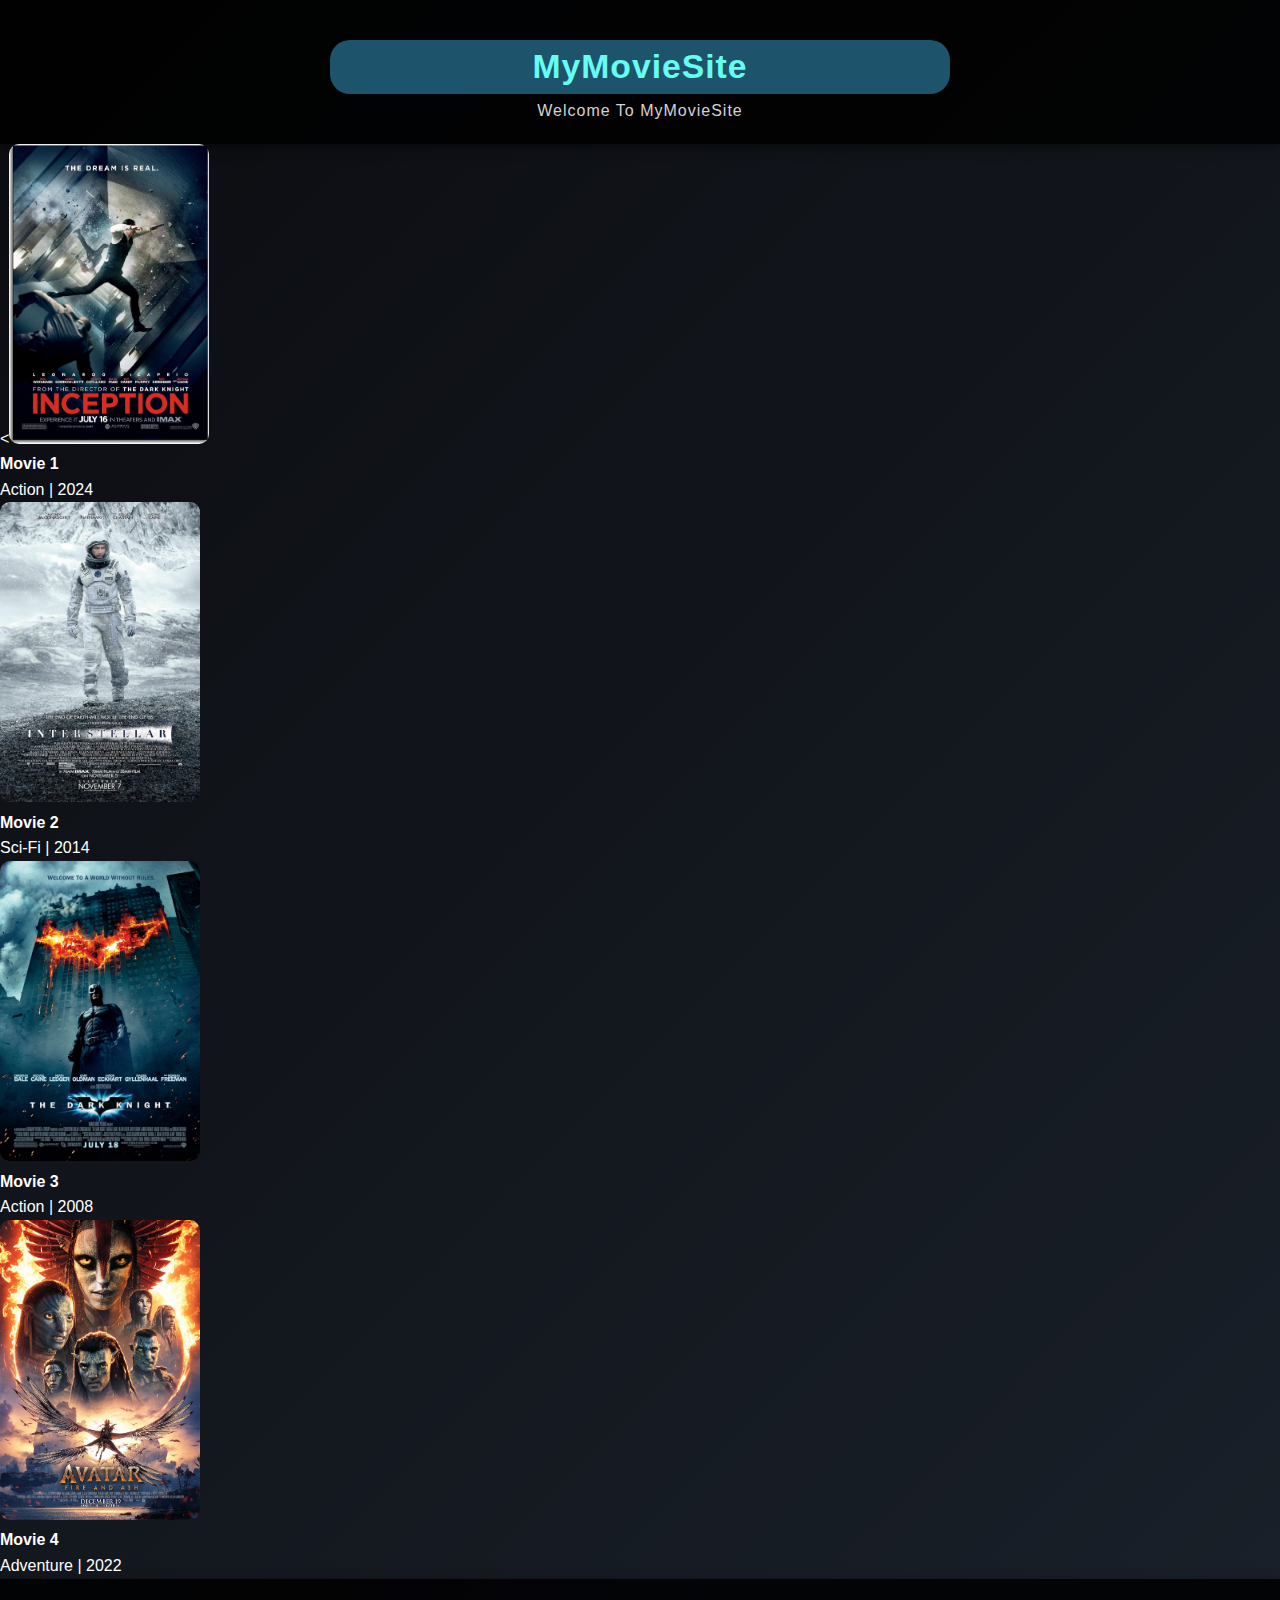
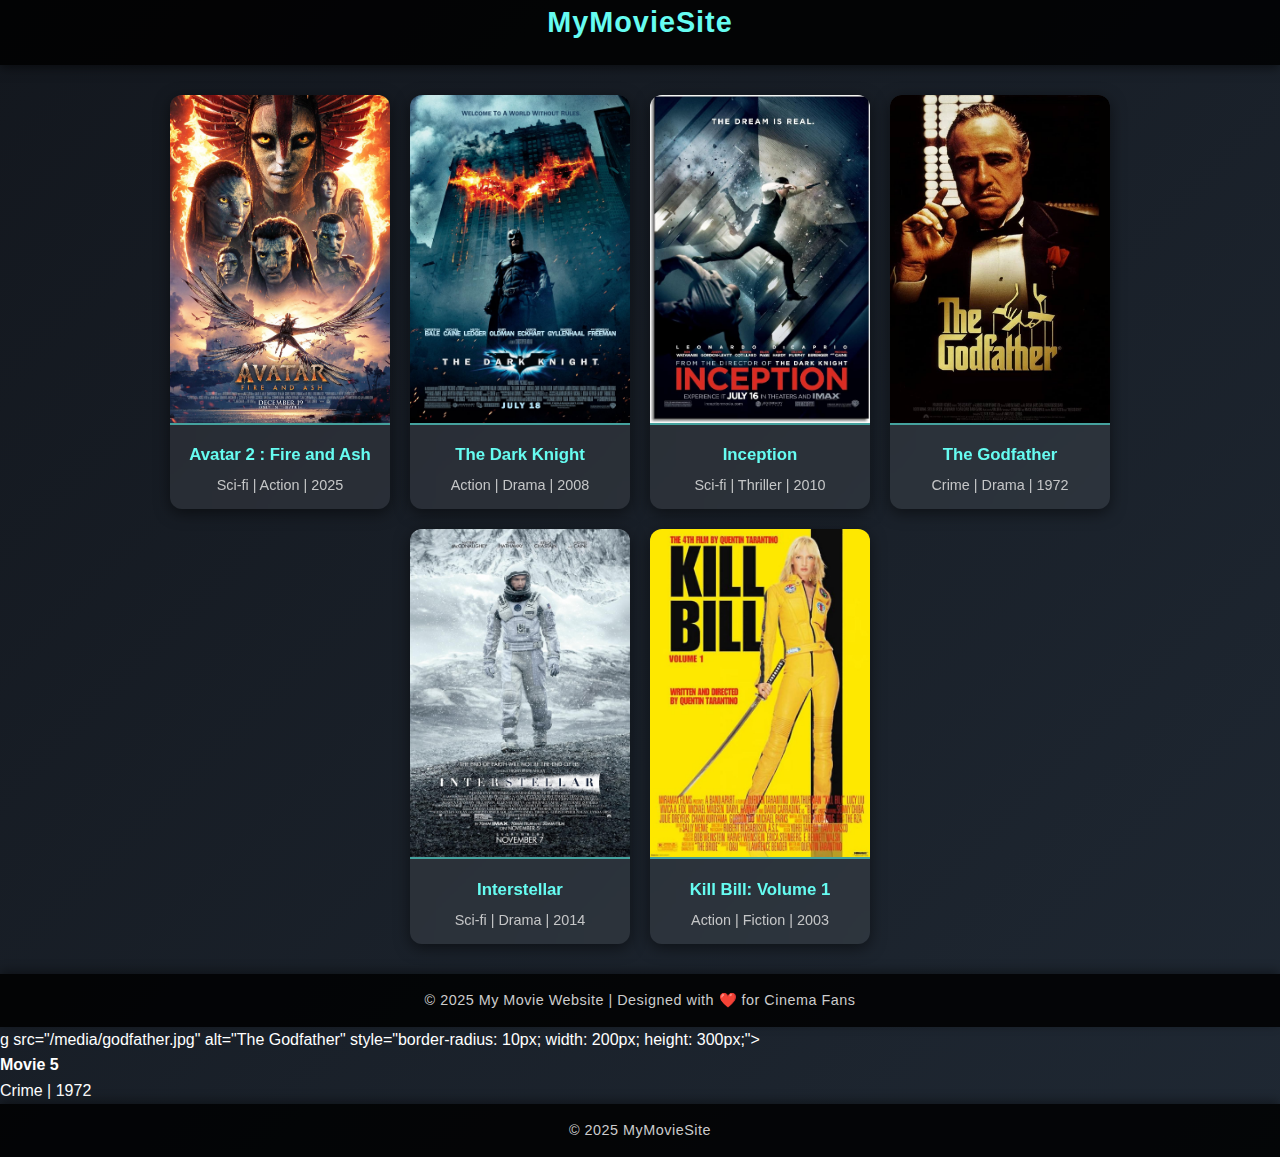
<file: index.html>
<!DOCTYPE html>
<html lang="en">

<head>
    <meta charset="UTF-8">
    <meta name="viewport" content="width=device-width, initial-scale=1.0">
    <title>MyMovieSite</title>
    <link rel="stylesheet" href="style.css">
</head>

<body>
    <header>
        <div class="heading">
            <h3>MyMovieSite</h3>
        </div>
        <p>Welcome To MyMovieSite</p>
    </header>
    <div class="card-con">
        <div class="card" onclick="window.location.href='movie1.html'">
            <<img src="/media/inception.jpeg" alt="Inception"
                    style="border-radius: 10px; width: 200px; height: 300px;">
            <div class="card-body">
                <h4>Movie 1</h4>
                <p>Action | 2024</p>
            </div>
        </div>
        <div class="card">
            <div class="card-img"><img src="/media/interstellar.jpg" alt="Interstellar"
                    style="border-radius: 10px; width: 200px; height: 300px;"></div>
            <div class="card-body">
                <h4>Movie 2</h4>
                <p>Sci-Fi | 2014</p>
            </div>
        </div>
        <div class="card">
            <div class="card-img"><img src="/media/darkknight.jpg" alt="The Dark Knight"
                    style="border-radius: 10px; width: 200px; height: 300px;"></div>
            <div class="card-body">
                <h4>Movie 3</h4>
                <p>Action | 2008</p>
            </div>
        </div>
        <div class="card">
            <div class="card-img"><img src="/media/avatar2.jpg" alt="Avatar 2"
                    style="border-radius: 10px; width: 200px; height: 300px;"></div>
            <div class="card-body">
                <h4>Movie 4</h4>
                <p>Adventure | 2022</p>
            </div>
        </div>
        <div class="card">
            <div class="card-img"><i<!DOCTYPE html>
<html lang="en">
<head>
  <meta charset="UTF-8">
  <meta name="viewport" content="width=device-width, initial-scale=1.0">
  <title>MyMovieSite</title>
  <style>
    /* ---------- Global Styles ---------- */
    * {
      margin: 0;
      padding: 0;
      box-sizing: border-box;
    }

    body {
      font-family: "Segoe UI", Arial, sans-serif;
      background: linear-gradient(135deg, #0b0c10, #1f2833);
      color: #fff;
      line-height: 1.6;
      min-height: 100vh;
      display: flex;
      flex-direction: column;
    }
    header {
      background: rgba(0, 0, 0, 0.85);
      color: #66fcf1;
      text-align: center;
      padding: 20px;
      font-size: 1.8rem;
      font-weight: 600;
      letter-spacing: 1px;
      box-shadow: 0 3px 10px rgba(0,0,0,0.5);
    }

    footer {
      text-align: center;
      background: rgba(0, 0, 0, 0.85);
      color: #ccc;
      padding: 15px 0;
      font-size: 0.9rem;
      box-shadow: 0 -3px 10px rgba(0,0,0,0.4);
      letter-spacing: 0.5px;
    }

    .container {
      max-width: 1200px;
      margin: 0 auto;
      padding: 30px 20px;
      flex: 1;
    }

    /* ---------- Movie Card Section ---------- */
    .sec {
      display: flex;
      flex-wrap: wrap;
      justify-content: center;
      gap: 20px;
    }

    .box {
      background: rgba(255, 255, 255, 0.08);
      border-radius: 12px;
      overflow: hidden;
      flex: 1 1 220px;
      max-width: 220px;
      text-align: center;
      box-shadow: 0 4px 15px rgba(0,0,0,0.5);
      cursor: pointer;
      transition: transform 0.3s ease, box-shadow 0.3s ease;
      backdrop-filter: blur(10px);
    }

    .box:hover {
      transform: translateY(-5px);
      box-shadow: 0 10px 25px rgba(0,0,0,0.7);
    }

    .box img {
      width: 100%;
      height: auto;
      aspect-ratio: 2/3;
      object-fit: cover;
      border-bottom: 2px solid #45a29e;
    }

    .box h2 {
      font-size: 1.05rem;
      margin: 10px 0 5px;
      color: #66fcf1;
    }

    .box p {
      font-size: 0.9rem;
      color: #c5c6c7;
      margin-bottom: 12px;
    }

    /* ---------- Responsive ---------- */
    @media (max-width: 1024px) {
      .box {
        flex: 1 1 30%;
      }
    }

    @media (max-width: 768px) {
      .box {
        flex: 1 1 45%;
        max-width: 45%;
      }
    }

    @media (max-width: 480px) {
      .box {
        flex: 1 1 100%;
        max-width: 100%;
      }

      header {
        font-size: 1.5rem;
        padding: 15px;
      }
    }
  </style>
</head>

<body>
  <div class="heading">
      <header>MyMovieSite</header>
  </div>

  <main>
    <div class="container">
      <div class="sec">

        <!-- Movie 1 -->
        <div class="box" onclick="openMovie('movie1.html')">
          <img src="/media/avatar2.jpg" alt="Avatar 2">
          <h2>Avatar 2 : Fire and Ash</h2>
          <p>Sci-fi | Action | 2025</p>
        </div>

        <!-- Movie 2 -->
        <div class="box" onclick="openMovie('movie2.html')">
          <img src="/media/darkknight.jpg" alt="The Dark Knight">
          <h2>The Dark Knight</h2>
          <p>Action | Drama | 2008</p>
        </div>

        <!-- Movie 3 -->
        <div class="box" onclick="openMovie('movie3.html')">
          <img src="/media/inception.jpeg" alt="Inception">
          <h2>Inception</h2>
          <p>Sci-fi | Thriller | 2010</p>
        </div>

        <!-- Movie 4 -->
        <div class="box" onclick="openMovie('movie4.html')">
          <img src="/media/godfather.jpg" alt="The Godfather">
          <h2>The Godfather</h2>
          <p>Crime | Drama | 1972</p>
        </div>

        <!-- Movie 5 -->
        <div class="box" onclick="openMovie('movie5.html')">
          <img src="/media/interstellar.jpg" alt="Interstellar">
          <h2>Interstellar</h2>
          <p>Sci-fi | Drama | 2014</p>
        </div>

        <!-- Movie 6 -->
        <div class="box" onclick="openMovie('movie6.html')">
          <img src="/media/killbill.jpg" alt="Kill Bill">
          <h2>Kill Bill: Volume 1</h2>
          <p>Action | Fiction | 2003</p>
        </div>

      </div>
    </div>
  </main>

  <footer>© 2025 My Movie Website | Designed with ❤️ for Cinema Fans</footer>

  <script>
    function openMovie(page) {
      window.location.href = page;
    }
  </script>
</body>
</html>
g src="/media/godfather.jpg" alt="The Godfather"
                    style="border-radius: 10px; width: 200px; height: 300px;"></div>
            <div class="card-body">
                <h4>Movie 5</h4>
                <p>Crime | 1972</p>
            </div>
        </div>
    </div>
    <footer>
        <p>© 2025 MyMovieSite</p>
    </footer>
</body>


</html>
</file>
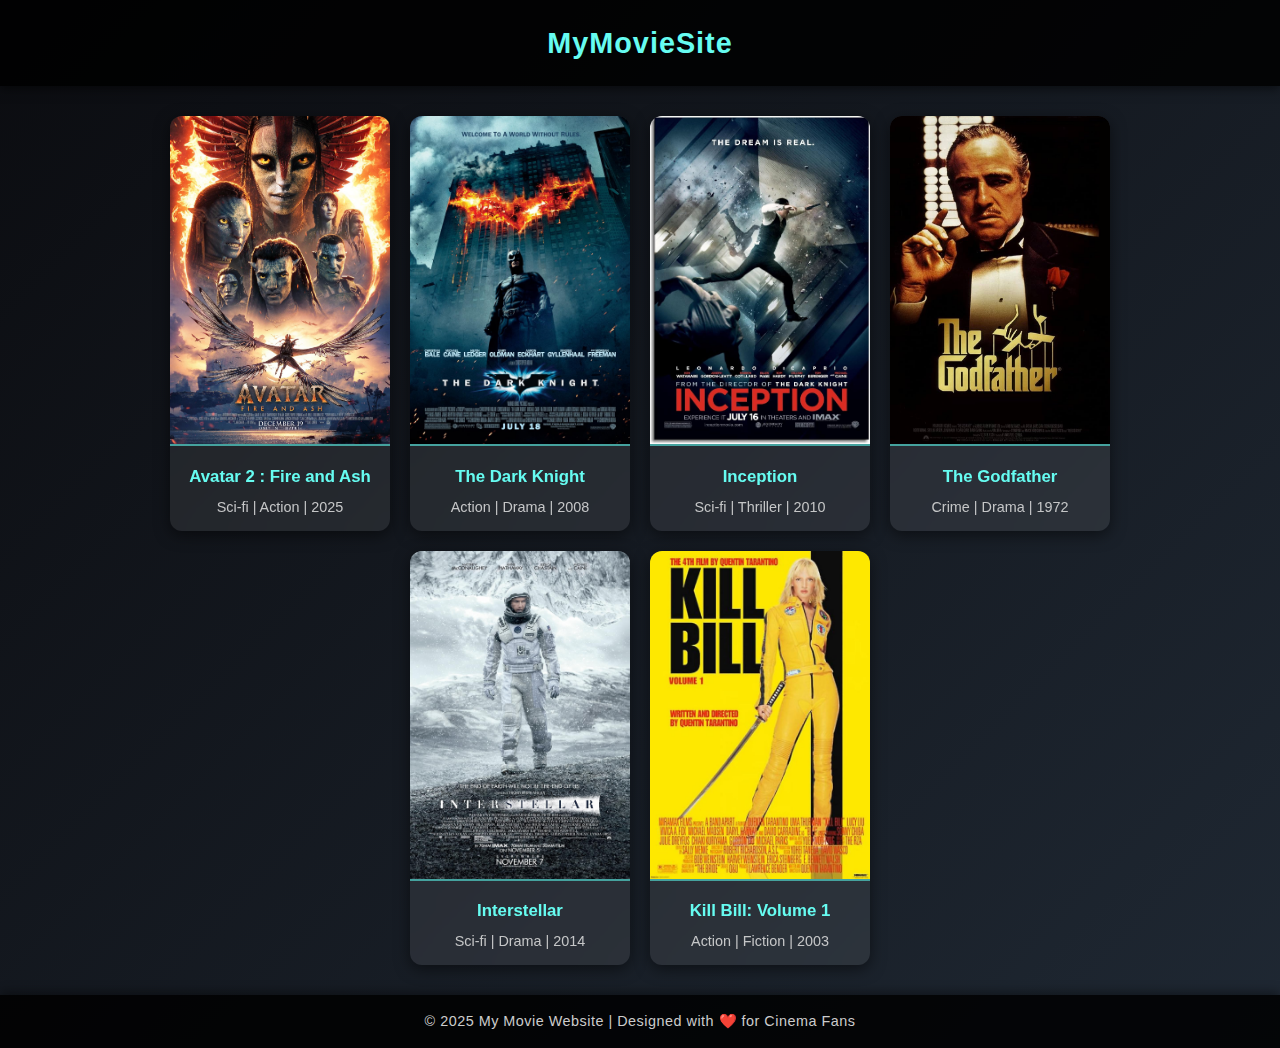
<file: example.html>
<!DOCTYPE html>
<html lang="en">
<head>
  <meta charset="UTF-8">
  <meta name="viewport" content="width=device-width, initial-scale=1.0">
  <title>MyMovieSite</title>
  <style>
    /* ---------- Global Styles ---------- */
    * {
      margin: 0;
      padding: 0;
      box-sizing: border-box;
    }

    body {
      font-family: "Segoe UI", Arial, sans-serif;
      background: linear-gradient(135deg, #0b0c10, #1f2833);
      color: #fff;
      line-height: 1.6;
      min-height: 100vh;
      display: flex;
      flex-direction: column;
    }
    header {
      background: rgba(0, 0, 0, 0.85);
      color: #66fcf1;
      text-align: center;
      padding: 20px;
      font-size: 1.8rem;
      font-weight: 600;
      letter-spacing: 1px;
      box-shadow: 0 3px 10px rgba(0,0,0,0.5);
    }

    footer {
      text-align: center;
      background: rgba(0, 0, 0, 0.85);
      color: #ccc;
      padding: 15px 0;
      font-size: 0.9rem;
      box-shadow: 0 -3px 10px rgba(0,0,0,0.4);
      letter-spacing: 0.5px;
    }

    .container {
      max-width: 1200px;
      margin: 0 auto;
      padding: 30px 20px;
      flex: 1;
    }

    /* ---------- Movie Card Section ---------- */
    .sec {
      display: flex;
      flex-wrap: wrap;
      justify-content: center;
      gap: 20px;
    }

    .box {
      background: rgba(255, 255, 255, 0.08);
      border-radius: 12px;
      overflow: hidden;
      flex: 1 1 220px;
      max-width: 220px;
      text-align: center;
      box-shadow: 0 4px 15px rgba(0,0,0,0.5);
      cursor: pointer;
      transition: transform 0.3s ease, box-shadow 0.3s ease;
      backdrop-filter: blur(10px);
    }

    .box:hover {
      transform: translateY(-5px);
      box-shadow: 0 10px 25px rgba(0,0,0,0.7);
    }

    .box img {
      width: 100%;
      height: auto;
      aspect-ratio: 2/3;
      object-fit: cover;
      border-bottom: 2px solid #45a29e;
    }

    .box h2 {
      font-size: 1.05rem;
      margin: 10px 0 5px;
      color: #66fcf1;
    }

    .box p {
      font-size: 0.9rem;
      color: #c5c6c7;
      margin-bottom: 12px;
    }

    /* ---------- Responsive ---------- */
    @media (max-width: 1024px) {
      .box {
        flex: 1 1 30%;
      }
    }

    @media (max-width: 768px) {
      .box {
        flex: 1 1 45%;
        max-width: 45%;
      }
    }

    @media (max-width: 480px) {
      .box {
        flex: 1 1 100%;
        max-width: 100%;
      }

      header {
        font-size: 1.5rem;
        padding: 15px;
      }
    }
  </style>
</head>

<body>
  <div class="heading">
      <header>MyMovieSite</header>
  </div>

  <main>
    <div class="container">
      <div class="sec">

        <!-- Movie 1 -->
        <div class="box" onclick="openMovie('movie1.html')">
          <img src="/media/avatar2.jpg" alt="Avatar 2">
          <h2>Avatar 2 : Fire and Ash</h2>
          <p>Sci-fi | Action | 2025</p>
        </div>

        <!-- Movie 2 -->
        <div class="box" onclick="openMovie('movie2.html')">
          <img src="/media/darkknight.jpg" alt="The Dark Knight">
          <h2>The Dark Knight</h2>
          <p>Action | Drama | 2008</p>
        </div>

        <!-- Movie 3 -->
        <div class="box" onclick="openMovie('movie3.html')">
          <img src="/media/inception.jpeg" alt="Inception">
          <h2>Inception</h2>
          <p>Sci-fi | Thriller | 2010</p>
        </div>

        <!-- Movie 4 -->
        <div class="box" onclick="openMovie('movie4.html')">
          <img src="/media/godfather.jpg" alt="The Godfather">
          <h2>The Godfather</h2>
          <p>Crime | Drama | 1972</p>
        </div>

        <!-- Movie 5 -->
        <div class="box" onclick="openMovie('movie5.html')">
          <img src="/media/interstellar.jpg" alt="Interstellar">
          <h2>Interstellar</h2>
          <p>Sci-fi | Drama | 2014</p>
        </div>

        <!-- Movie 6 -->
        <div class="box" onclick="openMovie('movie6.html')">
          <img src="/media/killbill.jpg" alt="Kill Bill">
          <h2>Kill Bill: Volume 1</h2>
          <p>Action | Fiction | 2003</p>
        </div>

      </div>
    </div>
  </main>

  <footer>© 2025 My Movie Website | Designed with ❤️ for Cinema Fans</footer>

  <script>
    function openMovie(page) {
      window.location.href = page;
    }
  </script>
</body>
</html>
</file>
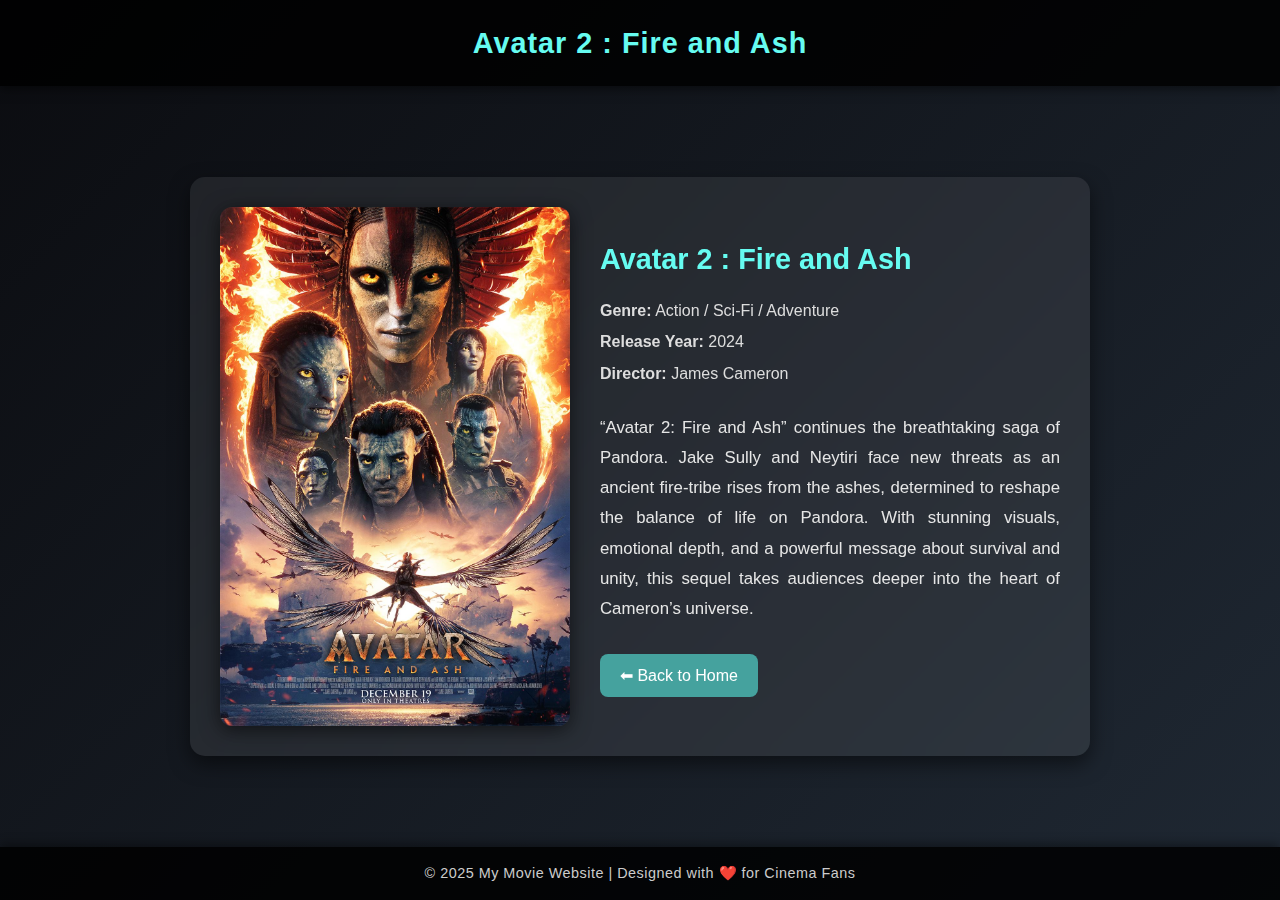
<file: movie1.html>
<!DOCTYPE html>
<html lang="en">
<head>
  <meta charset="UTF-8">
  <meta name="viewport" content="width=device-width, initial-scale=1.0">
  <title>Avatar 2 : Fire and Ash</title>
  <style>
    /* ---------- Global Styles ---------- */
    * {
      margin: 0;
      padding: 0;
      box-sizing: border-box;
    }

    body {
      font-family: "Segoe UI", Arial, sans-serif;
      background: linear-gradient(135deg, #0b0c10, #1f2833);
      color: #fff;
      line-height: 1.6;
      min-height: 100vh;
      display: flex;
      flex-direction: column;
    }

    header {
      background: rgba(0, 0, 0, 0.85);
      color: #66fcf1;
      text-align: center;
      padding: 20px;
      font-size: 1.8rem;
      font-weight: 600;
      letter-spacing: 1px;
      box-shadow: 0 3px 10px rgba(0,0,0,0.5);
    }

    main {
      flex: 1;
      display: flex;
      justify-content: center;
      align-items: center;
      padding: 40px 20px;
    }

    .movie-card {
      display: flex;
      flex-wrap: wrap;
      background: rgba(255, 255, 255, 0.08);
      backdrop-filter: blur(10px);
      border-radius: 15px;
      box-shadow: 0 8px 20px rgba(0,0,0,0.5);
      padding: 30px;
      max-width: 900px;
      transition: transform 0.3s ease, box-shadow 0.3s ease;
      gap: 30px;
    }

    .movie-card:hover {
      transform: translateY(-4px);
      box-shadow: 0 12px 25px rgba(0,0,0,0.6);
    }

    .movie-poster {
      width: 100%;
      max-width: 350px;
      border-radius: 12px;
      box-shadow: 0 4px 20px rgba(0,0,0,0.6);
      object-fit: cover;
      flex: 1 1 300px;
    }

    .movie-details {
      flex: 2 1 400px;
      display: flex;
      flex-direction: column;
      justify-content: center;
    }

    .movie-details h2 {
      font-size: 1.8rem;
      margin-bottom: 10px;
      color: #66fcf1;
    }

    .movie-info p {
      margin: 6px 0;
      font-size: 1rem;
      color: #ddd;
    }

    .movie-description {
      margin-top: 20px;
      font-size: 1.05rem;
      text-align: justify;
      color: #e6e6e6;
      line-height: 1.8;
    }

    .back-btn {
      margin-top: 30px;
      padding: 12px 20px;
      background: #45a29e;
      border: none;
      border-radius: 8px;
      color: white;
      font-size: 1rem;
      cursor: pointer;
      align-self: flex-start;
      transition: background 0.3s ease, transform 0.2s ease;
    }

    .back-btn:hover {
      background: #66fcf1;
      color: #0b0c10;
      transform: scale(1.05);
    }

    footer {
      text-align: center;
      padding: 15px;
      background: rgba(0, 0, 0, 0.85);
      color: #ccc;
      font-size: 0.9rem;
      letter-spacing: 0.5px;
      box-shadow: 0 -3px 10px rgba(0,0,0,0.4);
    }

    /* ---------- Responsive ---------- */
    @media (max-width: 768px) {
      .movie-card {
        flex-direction: column;
        align-items: center;
        text-align: center;
      }

      .movie-details {
        align-items: center;
      }

      .movie-description {
        text-align: left;
        font-size: 0.95rem;
      }

      .back-btn {
        align-self: center;
        width: 100%;
      }
    }
  </style>
</head>
<body>

  <header>Avatar 2 : Fire and Ash</header>

  <main>
    <div class="movie-card">
      <img src="/media/avatar2.jpg" alt="Avatar 2 Poster" class="movie-poster">

      <div class="movie-details">
        <h2>Avatar 2 : Fire and Ash</h2>
        <div class="movie-info">
          <p><strong>Genre:</strong> Action / Sci-Fi / Adventure</p>
          <p><strong>Release Year:</strong> 2024</p>
          <p><strong>Director:</strong> James Cameron</p>
        </div>

        <p class="movie-description">
          “Avatar 2: Fire and Ash” continues the breathtaking saga of Pandora.
          Jake Sully and Neytiri face new threats as an ancient fire-tribe rises
          from the ashes, determined to reshape the balance of life on Pandora.
          With stunning visuals, emotional depth, and a powerful message about
          survival and unity, this sequel takes audiences deeper into the heart
          of Cameron’s universe.
        </p>

        <button class="back-btn" onclick="window.location.href='index.html'">⬅ Back to Home</button>
      </div>
    </div>
  </main>

  <footer>© 2025 My Movie Website | Designed with ❤️ for Cinema Fans</footer>

</body>
</html>
</file>
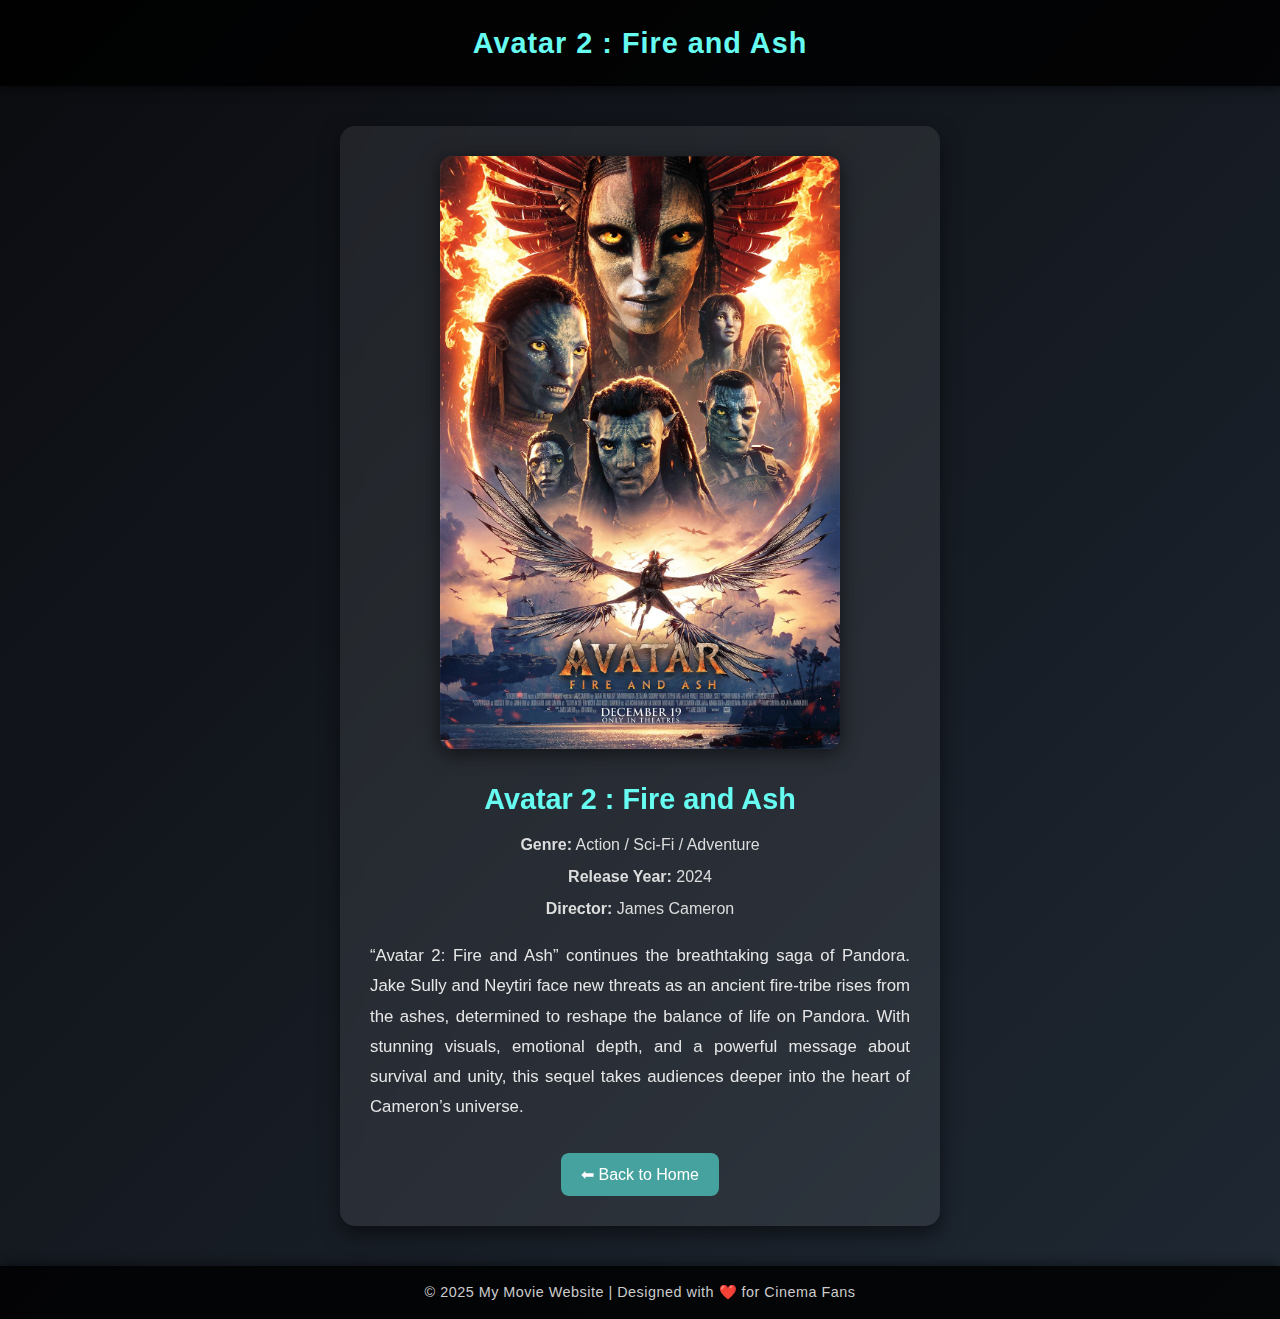
<file: movie2.html>
<!DOCTYPE html>
<html lang="en">
<head>
  <meta charset="UTF-8">
  <meta name="viewport" content="width=device-width, initial-scale=1.0">
  <title>Avatar 2 : Fire and Ash</title>
  <style>
    /* ---------- Global Styles ---------- */
    * {
      margin: 0;
      padding: 0;
      box-sizing: border-box;
    }

    body {
      font-family: "Segoe UI", Arial, sans-serif;
      background: linear-gradient(135deg, #0b0c10, #1f2833);
      color: #fff;
      line-height: 1.6;
      min-height: 100vh;
      display: flex;
      flex-direction: column;
    }

    header {
      background: rgba(0, 0, 0, 0.85);
      color: #66fcf1;
      text-align: center;
      padding: 20px;
      font-size: 1.8rem;
      font-weight: 600;
      letter-spacing: 1px;
      box-shadow: 0 3px 10px rgba(0,0,0,0.5);
    }

    main {
      flex: 1;
      display: flex;
      flex-direction: column;
      align-items: center;
      padding: 40px 20px;
    }

    .movie-card {
      background: rgba(255, 255, 255, 0.08);
      backdrop-filter: blur(10px);
      border-radius: 15px;
      box-shadow: 0 8px 20px rgba(0,0,0,0.5);
      padding: 30px;
      max-width: 600px;
      text-align: center;
      transition: transform 0.3s ease, box-shadow 0.3s ease;
    }

    .movie-card:hover {
      transform: translateY(-4px);
      box-shadow: 0 12px 25px rgba(0,0,0,0.6);
    }

    .movie-poster {
      width: 100%;
      max-width: 400px;
      border-radius: 12px;
      margin-bottom: 20px;
      box-shadow: 0 4px 20px rgba(0,0,0,0.6);
    }

    .movie-card h2 {
      font-size: 1.8rem;
      margin-bottom: 10px;
      color: #66fcf1;
    }

    .movie-info p {
      margin: 6px 0;
      font-size: 1rem;
      color: #ddd;
    }

    .movie-description {
      margin-top: 20px;
      font-size: 1.05rem;
      text-align: justify;
      color: #e6e6e6;
      line-height: 1.8;
    }

    .back-btn {
      margin-top: 30px;
      padding: 12px 20px;
      background: #45a29e;
      border: none;
      border-radius: 8px;
      color: white;
      font-size: 1rem;
      cursor: pointer;
      transition: background 0.3s ease, transform 0.2s ease;
    }

    .back-btn:hover {
      background: #66fcf1;
      color: #0b0c10;
      transform: scale(1.05);
    }

    footer {
      text-align: center;
      padding: 15px;
      background: rgba(0, 0, 0, 0.85);
      color: #ccc;
      font-size: 0.9rem;
      letter-spacing: 0.5px;
      box-shadow: 0 -3px 10px rgba(0,0,0,0.4);
    }

    /* ---------- Responsive ---------- */
    @media (max-width: 600px) {
      header {
        font-size: 1.5rem;
        padding: 15px;
      }

      .movie-card {
        padding: 20px;
      }

      .movie-description {
        font-size: 0.95rem;
      }

      .back-btn {
        width: 100%;
      }
    }
  </style>
</head>
<body>

  <header>
    Avatar 2 : Fire and Ash
  </header>

  <main>
    <div class="movie-card">
      <img src="/media/avatar2.jpg" alt="Avatar 2 Poster" class="movie-poster">

      <h2>Avatar 2 : Fire and Ash</h2>
      
      <div class="movie-info">
        <p><strong>Genre:</strong> Action / Sci-Fi / Adventure</p>
        <p><strong>Release Year:</strong> 2024</p>
        <p><strong>Director:</strong> James Cameron</p>
      </div>

      <p class="movie-description">
        “Avatar 2: Fire and Ash” continues the breathtaking saga of Pandora.
        Jake Sully and Neytiri face new threats as an ancient fire-tribe rises
        from the ashes, determined to reshape the balance of life on Pandora.
        With stunning visuals, emotional depth, and a powerful message about
        survival and unity, this sequel takes audiences deeper into the heart
        of Cameron’s universe.
      </p>

      <button class="back-btn" onclick="window.location.href='index.html'">
        ⬅ Back to Home
      </button>
    </div>
  </main>

  <footer>
    © 2025 My Movie Website | Designed with ❤️ for Cinema Fans
  </footer>

</body>
</html>
</file>
<file: style.css>
body {
    margin: 0;
    padding: 0;
    font-family: Arial, sans-serif;
    background-color: #f4f4f4;
}
header .heading{
    background-color: #1D546C;
    width: 50%;
    margin: 0 auto;
    border-radius: 20px;
}
header{
    margin: 0;
    background-color: #0C2B4E;
    padding: 20px;
    text-align: center;
    font-size: 24px;
    font-weight: bold;
    color: thistle;
    font-family: 'Lucida Sans', 'Lucida Sans Regular', 'Lucida Grande', 'Lucida Sans Unicode', Geneva, Verdana, sans-serif;
    font-size: 30px;
}
header h3{
    margin-top: 20px;
    padding: 0;
}
header p{
    font-size: 16px;
    font-weight: normal;
    margin-top: 4px;
    color: #D3D3D3;
    font-family: sans-serif;
}

.card img{
    
}
</file>
